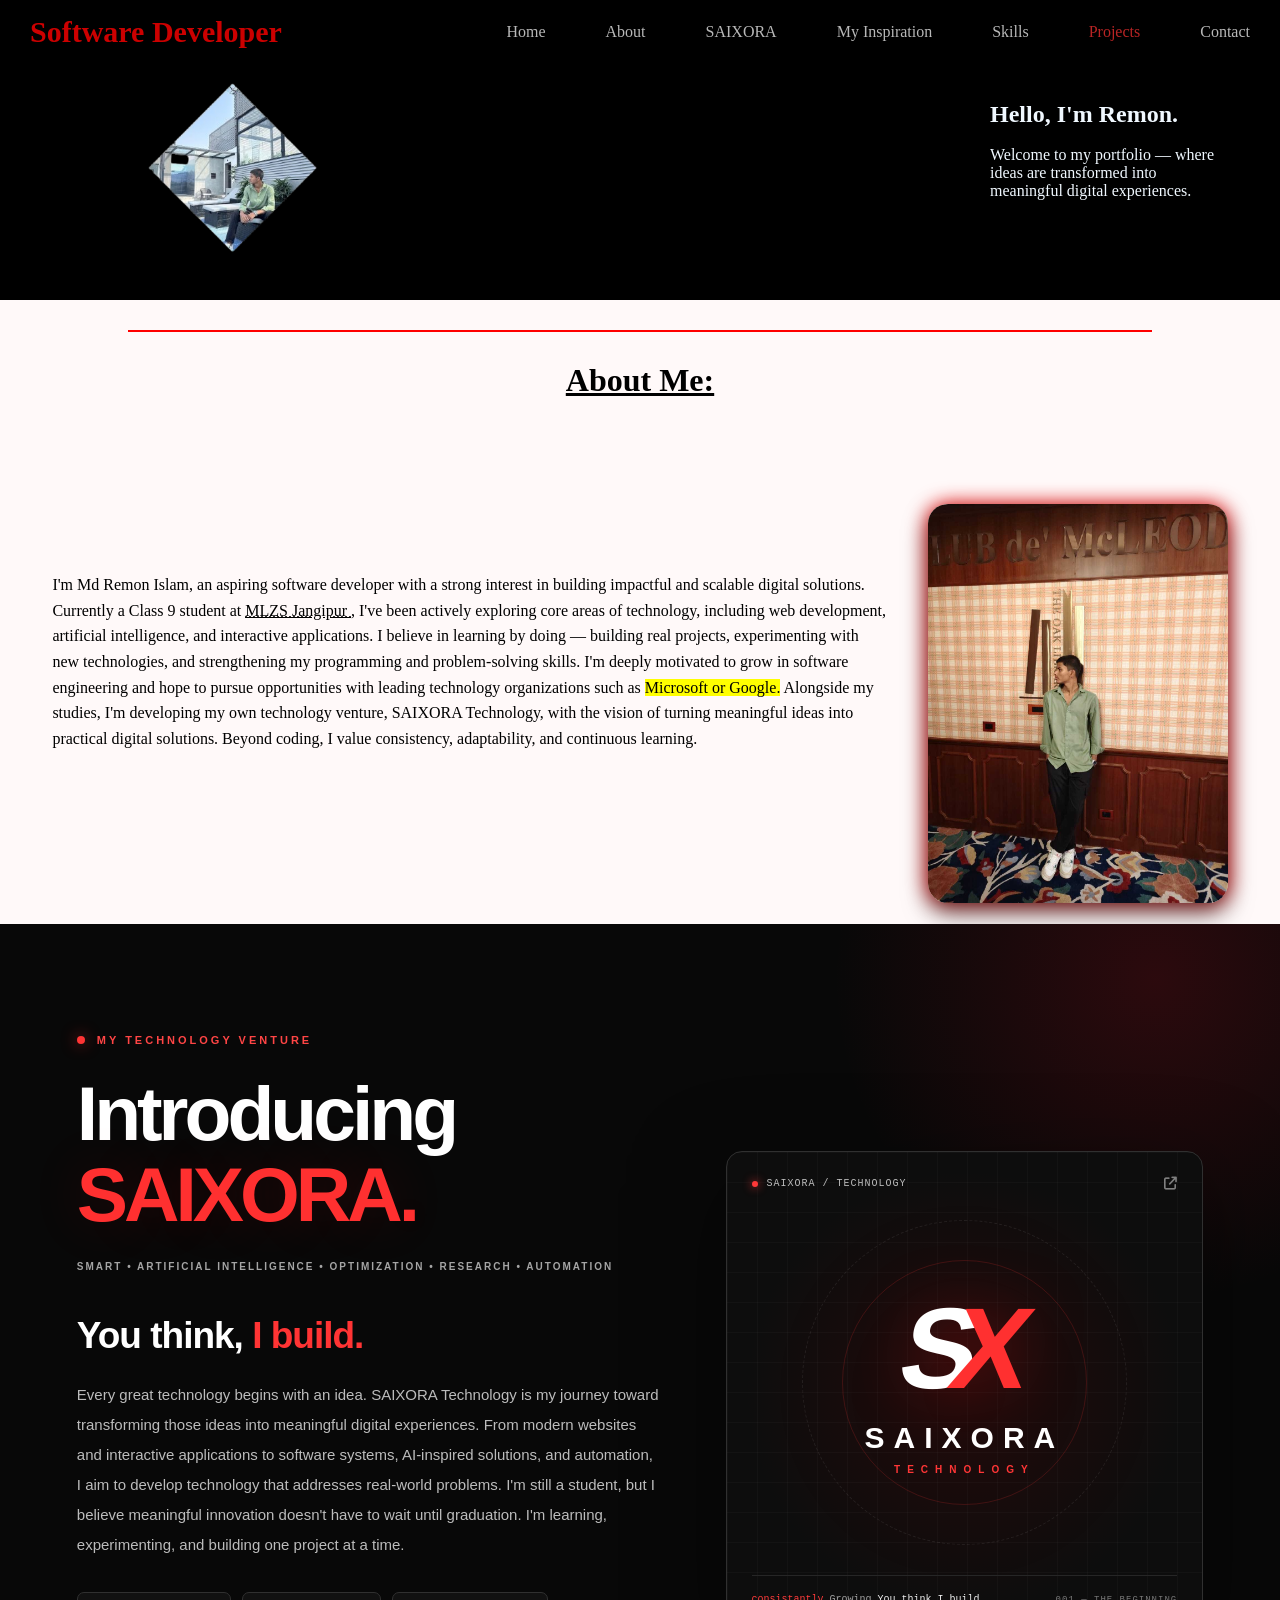
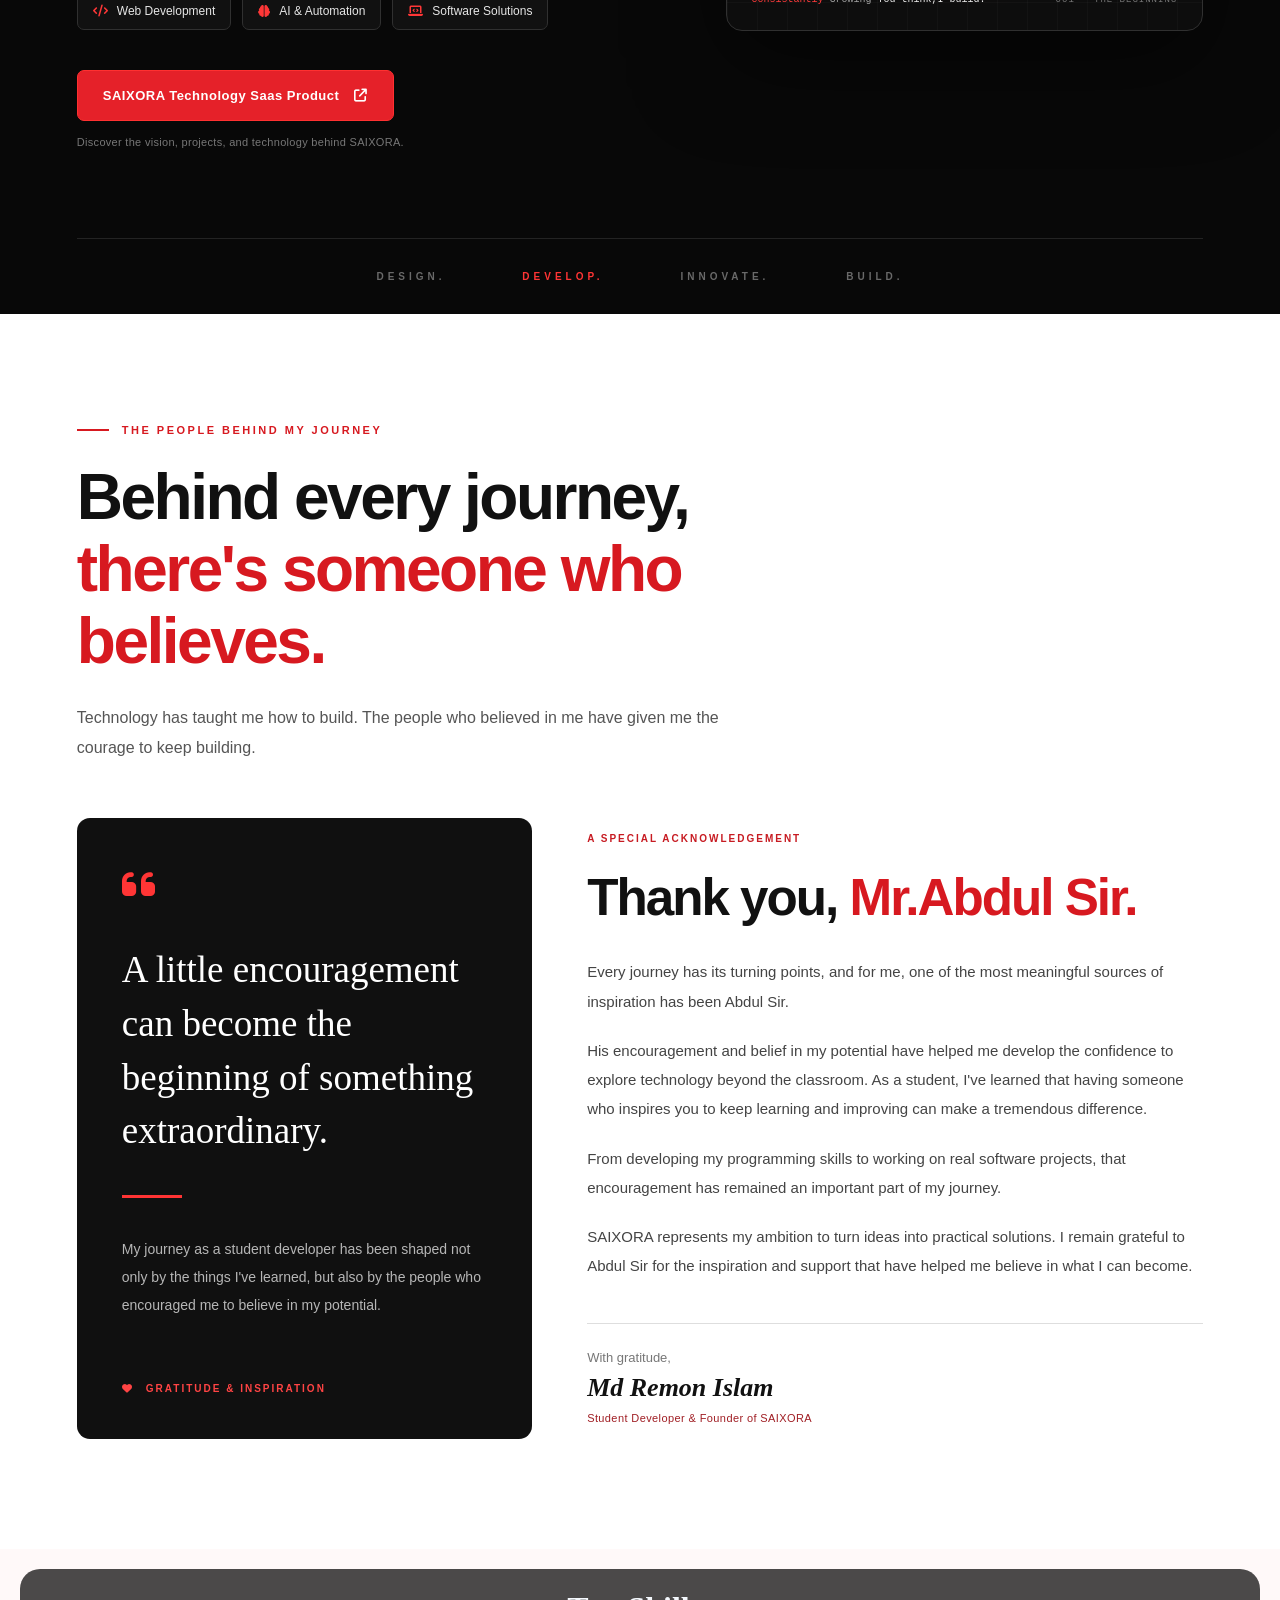
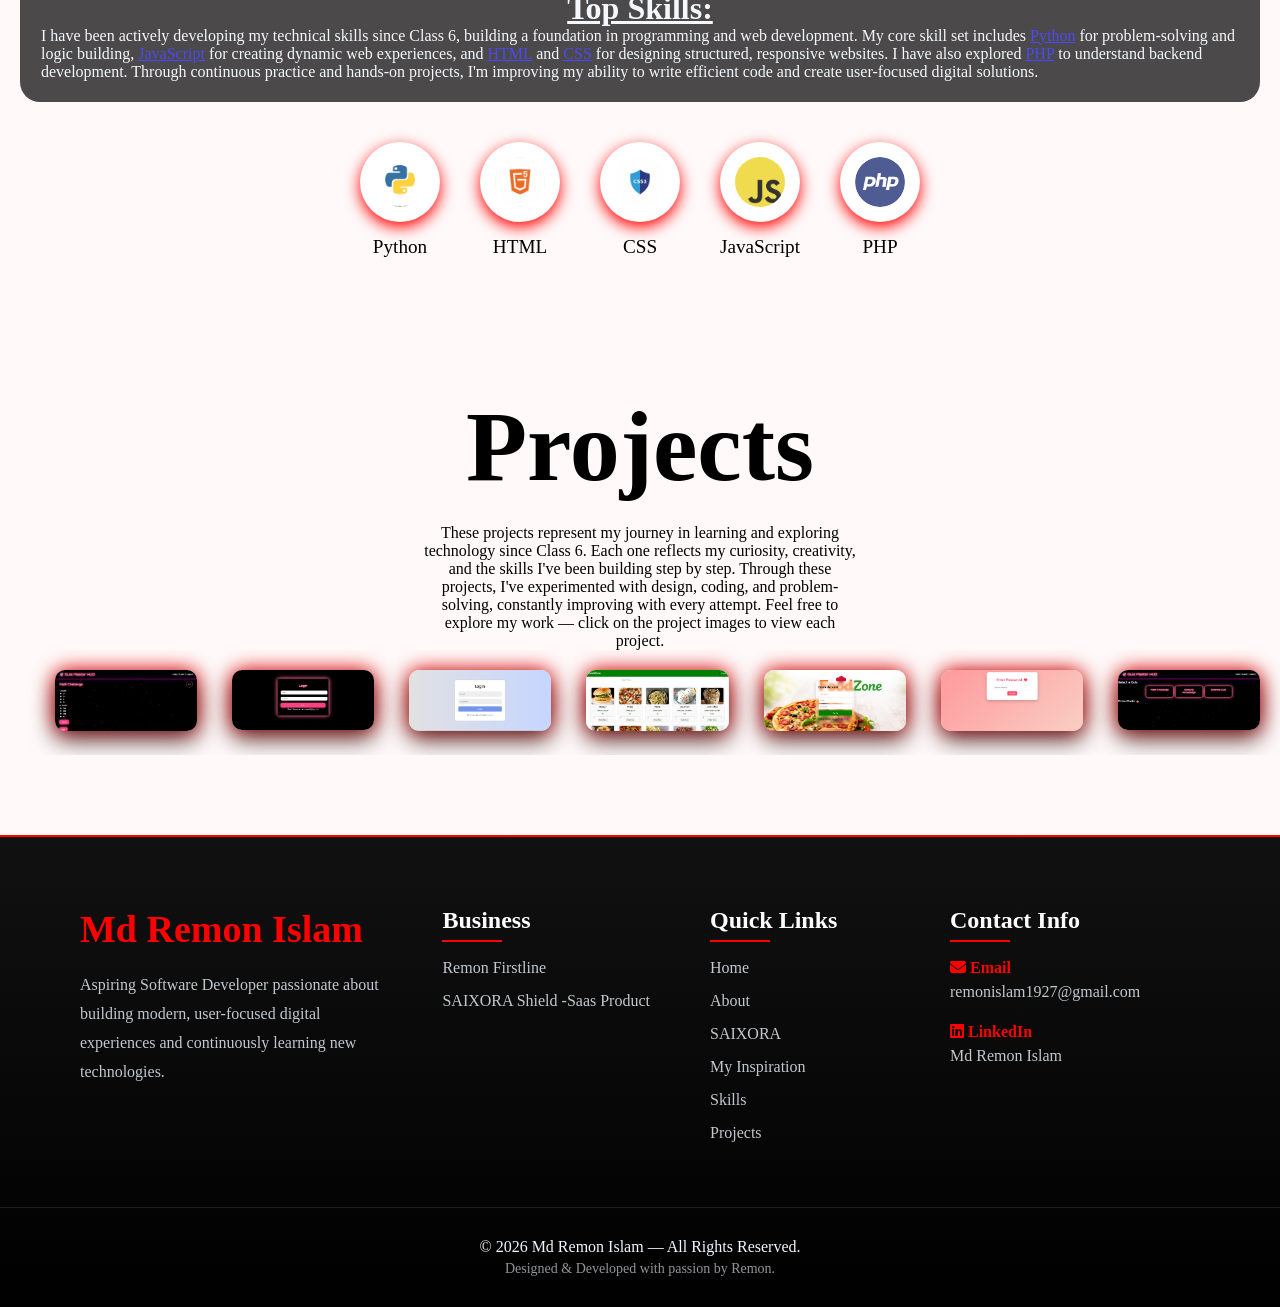
<file: index.html>
<!DOCTYPE html>
<html lang="en">

<head>
    <meta charset="UTF-8">
    <meta name="viewport" content="width=device-width, initial-scale=1.0">

    <!-- SEO -->
    <meta name="description"
        content="Explore the portfolio of Md Remon Islam, a student software developer and founder of SAIXORA Technology. Discover web development, software projects, and digital solutions.">

    <meta name="keywords"
        content="Md Remon Islam, Remon Developer, SAIXORA Technology, Software Developer, Web Development, Portfolio, Secure Nova">

    <meta name="author" content="Md Remon Islam">
    <meta name="robots" content="index, follow">

    <title>Md Remon Islam | Software Developer & SAIXORA Founder</title>

    <!-- Favicon -->
    <link rel="icon" type="image/png" href="app_icon.png">
    <link rel="apple-touch-icon" href="app_icon.png">

    <!-- Open Graph -->
    <meta property="og:title" content="Md Remon Islam | Portfolio">

    <meta property="og:description"
        content="Student developer and founder of SAIXORA Technology. You think, I build.">

    <meta property="og:image"
        content="https://remonislam1927-art.github.io/portfolio-website/app_icon.png">

    <meta property="og:url"
        content="https://remonislam1927-art.github.io/portfolio-website/">

    <meta property="og:type" content="website">

    <!-- Twitter -->
    <meta name="twitter:card" content="summary_large_image">

    <meta name="twitter:title"
        content="Md Remon Islam | Portfolio">

    <meta name="twitter:description"
        content="Explore my software projects and SAIXORA Technology.">

    <meta name="twitter:image"
        content="https://remonislam1927-art.github.io/portfolio-website/app_icon.png">

    <!-- Icons -->
    <link rel="stylesheet"
        href="https://cdnjs.cloudflare.com/ajax/libs/font-awesome/6.4.2/css/all.min.css">

    <!-- Existing CSS -->
    <link rel="stylesheet" href="style.css">

</head>

<body>

    <!-- =========================================
         NAVIGATION
    ========================================== -->

    <nav class="navbar" aria-label="Main navigation">

        <div class="logo" style="font-family: 'Brush Script MT', cursive;" id="Home">
            Software Developer
        </div>

        <ul class="nav-links">

            <li><a href="#Home">Home</a></li>

            <li><a href="#About">About</a></li>

            <li><a href="#Saixora">SAIXORA</a></li>

            <li><a href="#Mentor">My Inspiration</a></li>

            <li><a href="#Top-skills">Skills</a></li>

            <li><a href="#Projects">Projects</a></li>

            <li><a href="#Contact">Contact</a></li>

        </ul>

    </nav>


    <!-- =========================================
         HERO SECTION
    ========================================== -->

    <div class="Head-section">

        <div class="profile">

            <img src="Nav.png"
                alt="Md Remon Islam profile photograph"
                class="profile">

        </div>

        <section class="hero">

            <h1>Hello, I'm Remon.</h1>

            <br>

            <p>
                Welcome to my portfolio — where ideas
                are transformed into meaningful digital experiences.
            </p>

        </section>

    </div>

    <hr>


    <!-- =========================================
         ABOUT ME
    ========================================== -->

    <div class="about-section">

        <div class="About" id="About">

            <h1>About Me:</h1>

            <div class="content">

                <p>

                    I'm Md Remon Islam, an aspiring software developer
                    with a strong interest in building impactful and
                    scalable digital solutions.

                    Currently a Class 9 student at

                    <abbr title="Mount Litera Zee School, Jangipur">

                        <a href="https://www.mountliterajangipur.com/"
                            target="_blank"
                            rel="noopener noreferrer">

                            MLZS Jangipur

                        </a>

                    </abbr>,

                    I've been actively exploring core areas of technology,
                    including web development, artificial intelligence,
                    and interactive applications.

                    I believe in learning by doing — building real projects,
                    experimenting with new technologies, and strengthening
                    my programming and problem-solving skills.

                    I'm deeply motivated to grow in software engineering
                    and hope to pursue opportunities with leading
                    technology organizations such as

                    <mark>Microsoft or Google.</mark>

                    Alongside my studies, I'm developing my own technology
                    venture, SAIXORA Technology, with the vision of
                    turning meaningful ideas into practical digital solutions.

                    Beyond coding, I value consistency, adaptability,
                    and continuous learning.

                </p>

                <div class="Image">

                    <img src="remonpic.jpeg"
                        alt="Md Remon Islam">

                </div>

            </div>

        </div>

    </div>


    <!-- =========================================
         NEW SECTION 1
         SAIXORA TECHNOLOGY
    ========================================== -->

    <section class="saixora-section" id="Saixora">

        <div class="saixora-ambient"></div>

        <div class="saixora-inner">

            <div class="saixora-content">

                <div class="saixora-eyebrow">

                    <span class="saixora-status-dot"></span>

                    MY TECHNOLOGY VENTURE

                </div>

                <h2 class="saixora-heading">

                    Introducing

                    <span>SAIXORA.</span>

                </h2>

                <div class="saixora-fullform">

                    SMART • ARTIFICIAL INTELLIGENCE • OPTIMIZATION
                    • RESEARCH • AUTOMATION

                </div>

                <h3 class="saixora-tagline">

                    You think,
                    <span>I build.</span>

                </h3>

                <p class="saixora-description">

                    Every great technology begins with an idea.

                    SAIXORA Technology is my journey toward transforming
                    those ideas into meaningful digital experiences.

                    From modern websites and interactive applications
                    to software systems, AI-inspired solutions,
                    and automation, I aim to develop technology that
                    addresses real-world problems.

                    I'm still a student, but I believe meaningful
                    innovation doesn't have to wait until graduation.

                    I'm learning, experimenting, and building
                    one project at a time.

                </p>

                <div class="saixora-capabilities">

                    <span>
                        <i class="fa-solid fa-code"></i>
                        Web Development
                    </span>

                    <span>
                        <i class="fa-solid fa-brain"></i>
                        AI & Automation
                    </span>

                    <span>
                        <i class="fa-solid fa-laptop-code"></i>
                        Software Solutions
                    </span>

                </div>

                <!--
                    REPLACE THE URL BELOW WITH
                    YOUR ACTUAL SAIXORA NETLIFY LINK
                -->

                <a href="https://remonislam1927-art.github.io/saixora-shield-downloads/"
                    class="saixora-visit-btn"
                    target="_blank"
                    rel="noopener noreferrer">

                    SAIXORA Technology Saas Product

                    <i class="fa-solid fa-arrow-up-right-from-square"></i>

                </a>

                <p class="saixora-link-note">

                    Discover the vision, projects, and technology
                    behind SAIXORA.

                </p>

            </div>


            <!-- RIGHT SIDE: COMPANY VISUAL -->

            <div class="saixora-visual">

                <div class="saixora-visual-top">

                    <span class="saixora-visual-label">

                        <span class="saixora-live-dot"></span>

                        SAIXORA / TECHNOLOGY

                    </span>

                    <i class="fa-solid fa-arrow-up-right-from-square"></i>

                </div>

                <div class="saixora-brand-art">

                    <div class="saixora-orbit orbit-one"></div>

                    <div class="saixora-orbit orbit-two"></div>

                    <div class="saixora-brand-mark">

                        <span class="saixora-brand-s">S</span>

                        <span class="saixora-brand-x">X</span>

                    </div>

                    <div class="saixora-brand-title">

                        SAIXORA

                    </div>

                    <div class="saixora-brand-subtitle">

                        TECHNOLOGY

                    </div>

                </div>

                <div class="saixora-visual-bottom">

                    <div class="saixora-code-text">

                        <span class="saixora-code-red">consistantly</span>
                        Growing

                        <span class="saixora-code-white">
                            You think,I build.
                        </span>

                    </div>

                    <span class="saixora-visual-version">

                        001 — THE BEGINNING

                    </span>

                </div>

            </div>

        </div>

        <div class="saixora-bottom-strip">

            <span>DESIGN.</span>

            <span>DEVELOP.</span>

            <span>INNOVATE.</span>

            <span>BUILD.</span>

        </div>

    </section>


    <!-- =========================================
         NEW SECTION 2
         ABDUL SIR — MY INSPIRATION
    ========================================== -->

    <section class="mentor-section" id="Mentor">

        <div class="mentor-container">

            <div class="mentor-heading-area">

                <div class="mentor-eyebrow">

                    <span class="mentor-line"></span>

                    THE PEOPLE BEHIND MY JOURNEY

                </div>

                <h2 class="mentor-title">

                    Behind every journey,

                    <span>there's someone who believes.</span>

                </h2>

                <p class="mentor-intro">

                    Technology has taught me how to build.

                    The people who believed in me have given me
                    the courage to keep building.

                </p>

            </div>


            <div class="mentor-content-grid">

                <!-- LEFT: QUOTE -->

                <div class="mentor-quote-card">

                    <div class="mentor-quote-icon">

                        <i class="fa-solid fa-quote-left"></i>

                    </div>

                    <blockquote>

                        A little encouragement can become
                        the beginning of something extraordinary.

                    </blockquote>

                    <div class="mentor-quote-divider"></div>

                    <p>

                        My journey as a student developer
                        has been shaped not only by the things
                        I've learned, but also by the people
                        who encouraged me to believe in my potential.

                    </p>

                    <div class="mentor-quote-footer">

                        <i class="fa-solid fa-heart"></i>

                        GRATITUDE & INSPIRATION

                    </div>

                </div>


                <!-- RIGHT: ABDUL SIR -->

                <div class="mentor-story">

                    <div class="mentor-story-label">

                        A SPECIAL ACKNOWLEDGEMENT

                    </div>

                    <h3>

                        Thank you,

                        <span>Mr.Abdul Sir.</span>

                    </h3>

                    <p>

                        Every journey has its turning points,
                        and for me, one of the most meaningful
                        sources of inspiration has been Abdul Sir.

                    </p>

                    <p>

                        His encouragement and belief in my potential
                        have helped me develop the confidence
                        to explore technology beyond the classroom.

                        As a student, I've learned that
                        having someone who inspires you
                        to keep learning and improving
                        can make a tremendous difference.

                    </p>

                    <p>

                        From developing my programming skills
                        to working on real software projects,
                        that encouragement has remained
                        an important part of my journey.

                    </p>

                    <p>

                        SAIXORA represents my ambition
                        to turn ideas into practical solutions.

                        I remain grateful to Abdul Sir
                        for the inspiration and support
                        that have helped me believe
                        in what I can become.

                    </p>

                    <div class="mentor-signature">

                        <span>With gratitude,</span>

                        <strong>Md Remon Islam</strong>

                        <small>
                            Student Developer & Founder of SAIXORA
                        </small>

                    </div>

                </div>

            </div>

        </div>

    </section>


    <!-- =========================================
         SKILLS
    ========================================== -->

    <div class="top-skill" id="Top-skills">

        <div class="skills-menu">

            <div class="skills">

                <h1>Top Skills:</h1>

                <p>

                    I have been actively developing my technical
                    skills since Class 6, building a foundation
                    in programming and web development.

                    My core skill set includes

                    <a href="https://developer.mozilla.org/en-US/docs/Glossary/Python"
                        target="_blank"
                        rel="noopener noreferrer">Python</a>

                    for problem-solving and logic building,

                    <a href="https://developer.mozilla.org/en-US/docs/Web/JavaScript"
                        target="_blank"
                        rel="noopener noreferrer">JavaScript</a>

                    for creating dynamic web experiences, and

                    <a href="https://developer.mozilla.org/en-US/docs/Web/HTML"
                        target="_blank"
                        rel="noopener noreferrer">HTML</a>

                    and

                    <a href="https://developer.mozilla.org/en-US/docs/Web/CSS"
                        target="_blank"
                        rel="noopener noreferrer">CSS</a>

                    for designing structured, responsive websites.

                    I have also explored

                    <a href="https://developer.mozilla.org/en-US/docs/Glossary/PHP"
                        target="_blank"
                        rel="noopener noreferrer">PHP</a>

                    to understand backend development.

                    Through continuous practice and hands-on projects,
                    I'm improving my ability to write efficient code
                    and create user-focused digital solutions.

                </p>

            </div>

        </div>

    </div>


    <!-- SKILL ICONS -->

    <div class="skills-container">

        <div class="skill">
            <img src="python.webp" alt="Python" class="Python">
            <p>Python</p>
        </div>

        <div class="skill">
            <img src="Whisk_ccb3606925a530a86664441a92482edcdr.jpeg"
                alt="HTML">
            <p>HTML</p>
        </div>

        <div class="skill">
            <img src="Whisk_7ca6f25787bbabab3d1425dd7968a696dr.jpeg"
                alt="CSS">
            <p>CSS</p>
        </div>

        <div class="skill">
            <img src="java.png" alt="JavaScript" class="JavaScript">
            <p>JavaScript</p>
        </div>

        <div class="skill">
            <img src="PHP.png" alt="PHP" class="PHP">
            <p>PHP</p>
        </div>

    </div>


    <!-- =========================================
         PROJECTS
    ========================================== -->

    <div class="project-section">

        <h1 id="Projects">Projects</h1>

        <p>

            These projects represent my journey in learning
            and exploring technology since Class 6.

            Each one reflects my curiosity, creativity,
            and the skills I've been building step by step.

            Through these projects, I've experimented with
            design, coding, and problem-solving,
            constantly improving with every attempt.

            Feel free to explore my work — click on
            the project images to view each project.

        </p>

    </div>


    <div class="project-images">

        <a href="quiz.html" target="_blank" rel="noopener noreferrer">
            <img src="Screenshot 2026-04-26 172250.png" alt="Quiz project">
        </a>

        <a href="loginq.html" target="_blank" rel="noopener noreferrer">
            <img src="Screenshot 2026-04-26 172333.png" alt="Login design project">
        </a>

        <a href="loginl.html" target="_blank" rel="noopener noreferrer">
            <img src="Screenshot 2026-04-26 172406.png" alt="Login interface">
        </a>

        <a href="foodweb.html" target="_blank" rel="noopener noreferrer">
            <img src="Screenshot 2026-04-26 172600.png" alt="Food website">
        </a>

        <a href="signupf.html" target="_blank" rel="noopener noreferrer">
            <img src="Screenshot 2026-04-26 172640.png" alt="Signup form">
        </a>

        <a href="april.html" target="_blank" rel="noopener noreferrer">
            <img src="Screenshot 2026-04-26 172744.png" alt="Website project">
        </a>

        <a href="quiz.html" target="_blank" rel="noopener noreferrer">
            <img src="Screenshot 2026-04-26 172231.png" alt="Quiz interface">
        </a>

    </div>


    <!-- =========================================
         FOOTER
    ========================================== -->

    <div class="footer-section" id="Contact">

        <div class="footer-container">


            <!-- BRAND -->

            <div class="footer-brand">

                <h1>Md Remon Islam</h1>

                <p>

                    Aspiring Software Developer passionate
                    about building modern, user-focused
                    digital experiences and continuously
                    learning new technologies.

                </p>

            </div>


            <!-- BUSINESS LINKS -->

            <div class="footer-business">

                <h2>Business</h2>

                <ul>

                    <li>
                        <a href="https://remonislam1927-art.github.io/rizari-textiles/"
                            target="_blank"
                            rel="noopener noreferrer">

                            Remon Firstline

                        </a>
                    </li>

                    <li>

                        <!-- REPLACE THIS NETLIFY URL -->

                        <a href="https://remonislam1927-art.github.io/saixora-shield-downloads/"
                            target="_blank"
                            rel="noopener noreferrer">

                            SAIXORA Shield -Saas Product

                        </a>

                    </li>

                </ul>

            </div>


            <!-- QUICK LINKS -->

            <div class="footer-links">

                <h2>Quick Links</h2>

                <ul>

                    <li><a href="#Home">Home</a></li>

                    <li><a href="#About">About</a></li>

                    <li><a href="#Saixora">SAIXORA</a></li>

                    <li><a href="#Mentor">My Inspiration</a></li>

                    <li><a href="#Top-skills">Skills</a></li>

                    <li><a href="#Projects">Projects</a></li>

                </ul>

            </div>


            <!-- CONTACT -->

            <div class="footer-contact">

                <h2>Contact Info</h2>

                <div class="contact-item">

                    <h3>
                        <i class="fa-solid fa-envelope"></i>
                        Email
                    </h3>

                    <a href="mailto:remonislam1927@gmail.com">
                        remonislam1927@gmail.com
                    </a>

                </div>


                <div class="contact-item">

                    <h3>
                        <i class="fa-brands fa-linkedin"></i>
                        LinkedIn
                    </h3>

                    <a href="https://www.linkedin.com/in/remon-islam-879a49422"
                        target="_blank"
                        rel="noopener noreferrer">

                        Md Remon Islam

                    </a>

                </div>

            </div>

        </div>


        <div class="footer-bottom">

            <p>
                © 2026 Md Remon Islam — All Rights Reserved.
            </p>

            <p class="footer-note">
                Designed & Developed with passion by Remon.
            </p>

        </div>

    </div>


    <!-- =========================================
         PAGE ANIMATIONS
    ========================================== -->

    <script id="smoothjs01">

        // Page entrance

        document.body.style.opacity = "0";
        document.body.style.transition = "opacity 1s ease";

        window.addEventListener("load", () => {
            document.body.style.opacity = "1";
        });


        // Scroll reveal

        const revealElements = document.querySelectorAll(
            ".hero, .About, .skills-menu, .project-section, " +
            ".project-images, .saixora-section, .mentor-section"
        );

        const observer = new IntersectionObserver((entries) => {

            entries.forEach(entry => {

                if (entry.isIntersecting) {

                    entry.target.style.opacity = "1";

                    entry.target.style.transform = "translateY(0)";

                    observer.unobserve(entry.target);

                }

            });

        }, {
            threshold: 0.12
        });


        revealElements.forEach(el => {

            el.style.opacity = "0";

            el.style.transform = "translateY(45px)";

            el.style.transition =
                "opacity 0.8s ease, transform 0.8s ease";

            observer.observe(el);

        });


        // Navbar background

        const navbar = document.querySelector(".navbar");

        window.addEventListener("scroll", () => {

            if (window.scrollY > 50) {

                navbar.style.background = "rgba(0,0,0,0.86)";

                navbar.style.backdropFilter = "blur(20px)";

            } else {

                navbar.style.background = "rgba(0,0,0,0.1)";

                navbar.style.backdropFilter = "blur(50px)";

            }

        }, { passive: true });


        // Project hover effects

        const images = document.querySelectorAll(
            ".project-images img"
        );

        images.forEach(img => {

            img.addEventListener("mouseenter", () => {
                img.style.transform = "scale(1.08)";
            });

            img.addEventListener("mouseleave", () => {
                img.style.transform = "scale(1)";
            });

        });


        // Active navigation links

        const navLinks = document.querySelectorAll(
            '.nav-links a[href^="#"]'
        );

        const navSections = document.querySelectorAll(
            "#Home, #About, #Saixora, #Mentor, " +
            "#Top-skills, #Projects, #Contact"
        );

        window.addEventListener("scroll", () => {

            let current = "Home";

            navSections.forEach(section => {

                if (window.scrollY >= section.offsetTop - 150) {
                    current = section.id;
                }

            });

            navLinks.forEach(link => {

                link.style.color = "";

                if (
                    link.getAttribute("href") === "#" + current
                ) {

                    link.style.color = "#ff3333";

                }

            });

        }, { passive: true });


        // Respect reduced-motion preference

        if (
            window.matchMedia(
                "(prefers-reduced-motion: reduce)"
            ).matches
        ) {

            observer.disconnect();

            revealElements.forEach(el => {

                el.style.opacity = "1";

                el.style.transform = "none";

            });

        }

    </script>

</body>
</html>
</file>
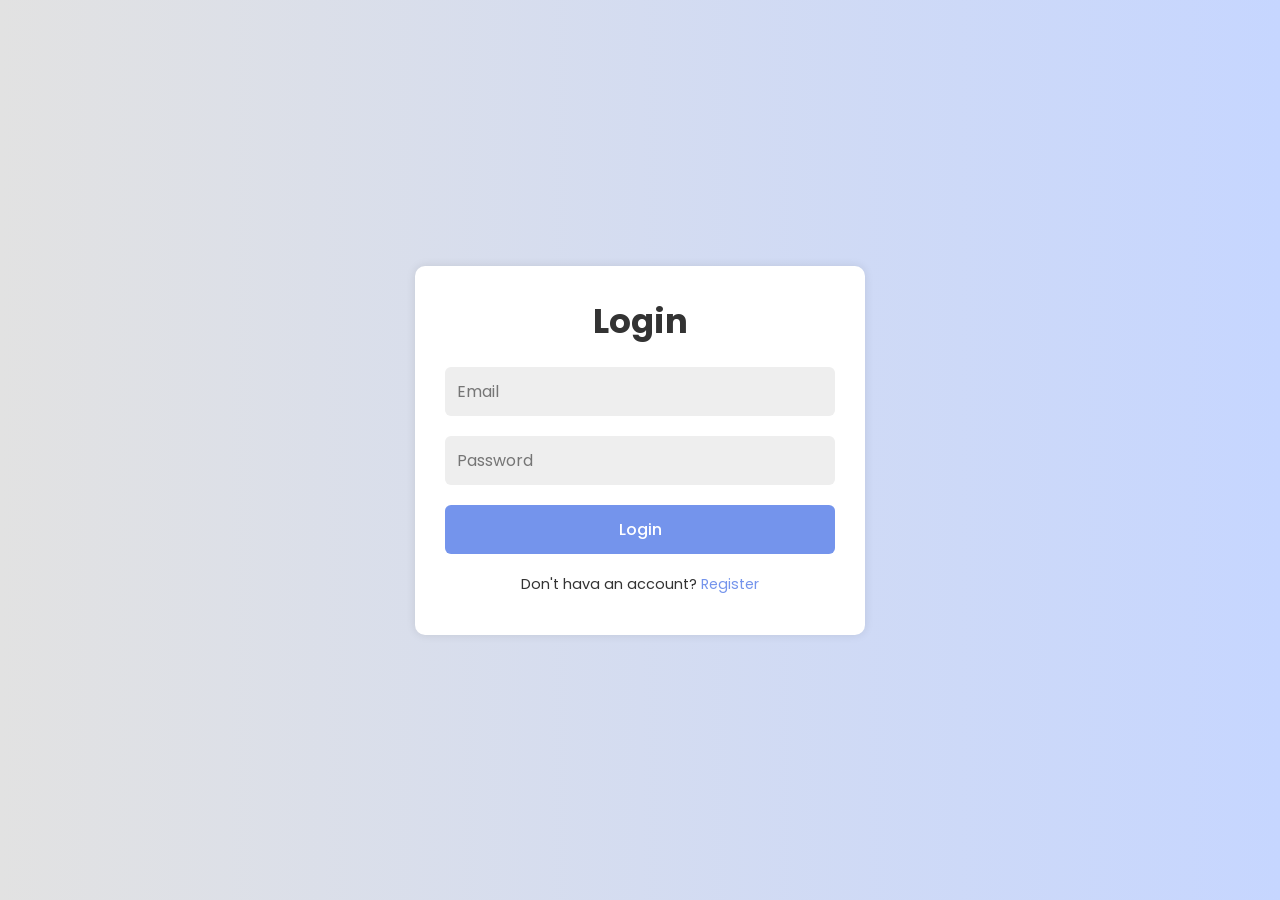
<file: loginl.html>
<!DOCTYPE html>
<html lang="en">

<head>
    <meta charset="UTF-8">
    <meta name="viewport" content="width=device-width, initial-scale=1.0">
    <link rel="stylesheet" href="login.css.css">
    <title>Login</title>
</head>

<body>

    <div class="container">
        <div class="form-box active" id="login-form">
            <form action="login.php" method="POST">
                <h2>Login</h2>
                <input type="email" name="email" placeholder="Email" required>
                <input type="password" name="password" placeholder="Password" required>
                <button type="submit" name="Login">Login</button>
                <p>Don't hava an account? <a href="register.html">Register</a></p>
            </form>
        </div>
    </div>

</body>

</html>
</file>
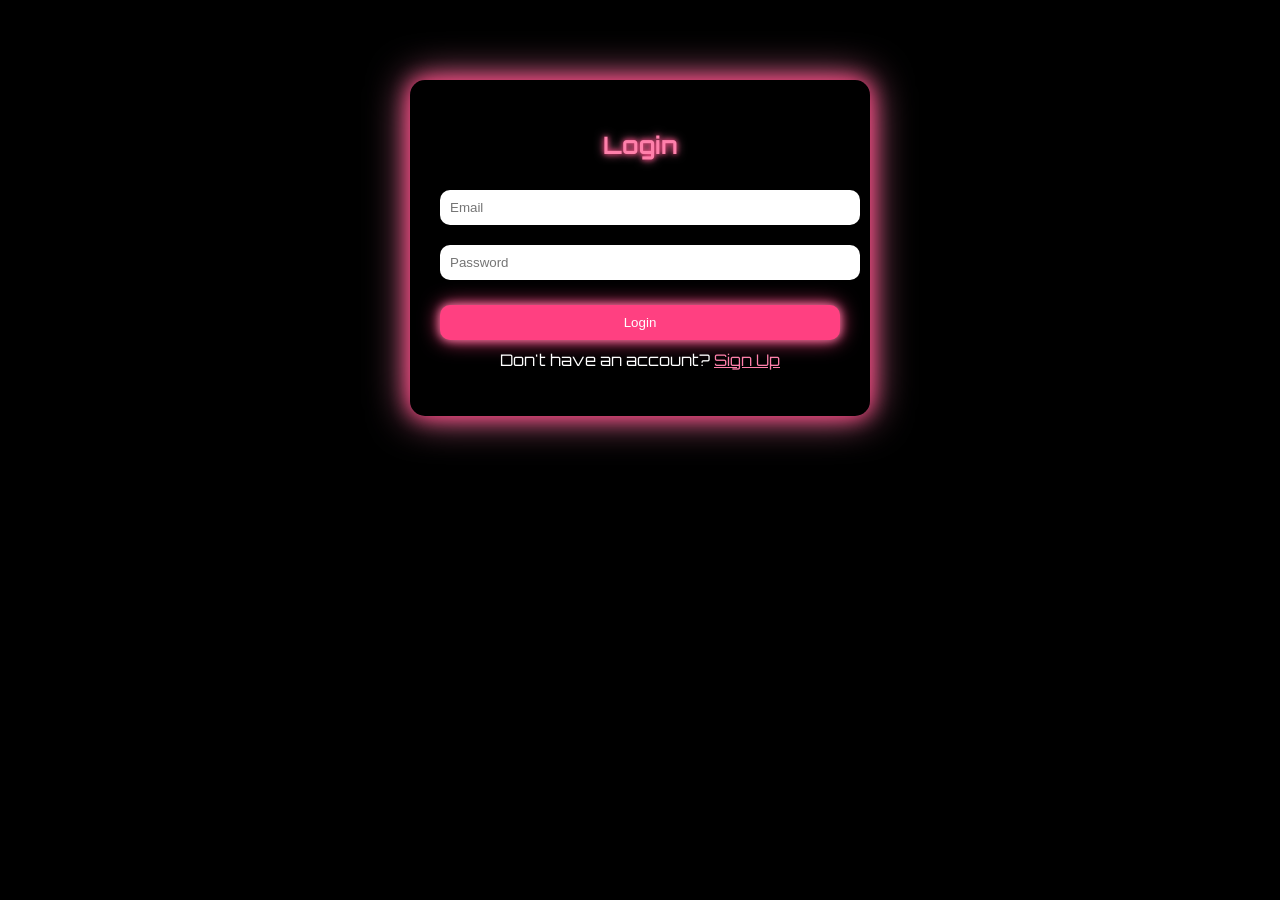
<file: loginq.html>
<!DOCTYPE html>
<html lang="en">
<head>
<meta charset="UTF-8">
<title>Login - Quiz Master</title>
<link href="https://fonts.googleapis.com/css2?family=Orbitron:wght@500;700&display=swap" rel="stylesheet">
<link rel="stylesheet" href="styleq.css">
</head>
<body>

<canvas id="particle-canvas"></canvas>

<div class="hud-container slide-in">
    <h2>Login</h2>
    <form action="php/login.php" method="POST">
        <input type="email" name="email" placeholder="Email" required>
        <input type="password" name="password" placeholder="Password" required>
        <button type="submit">Login</button>
    </form>
    <p style="text-align:center; margin-top:10px;">
        Don't have an account? <a href="signup.html" style="color:#ff80ab;">Sign Up</a>
    </p>
</div>

<script>
document.addEventListener('DOMContentLoaded', () => {
    const form = document.querySelector('.hud-container');
    form.classList.add('slide-in-active');
});
</script>

</body>
</html>
</file>
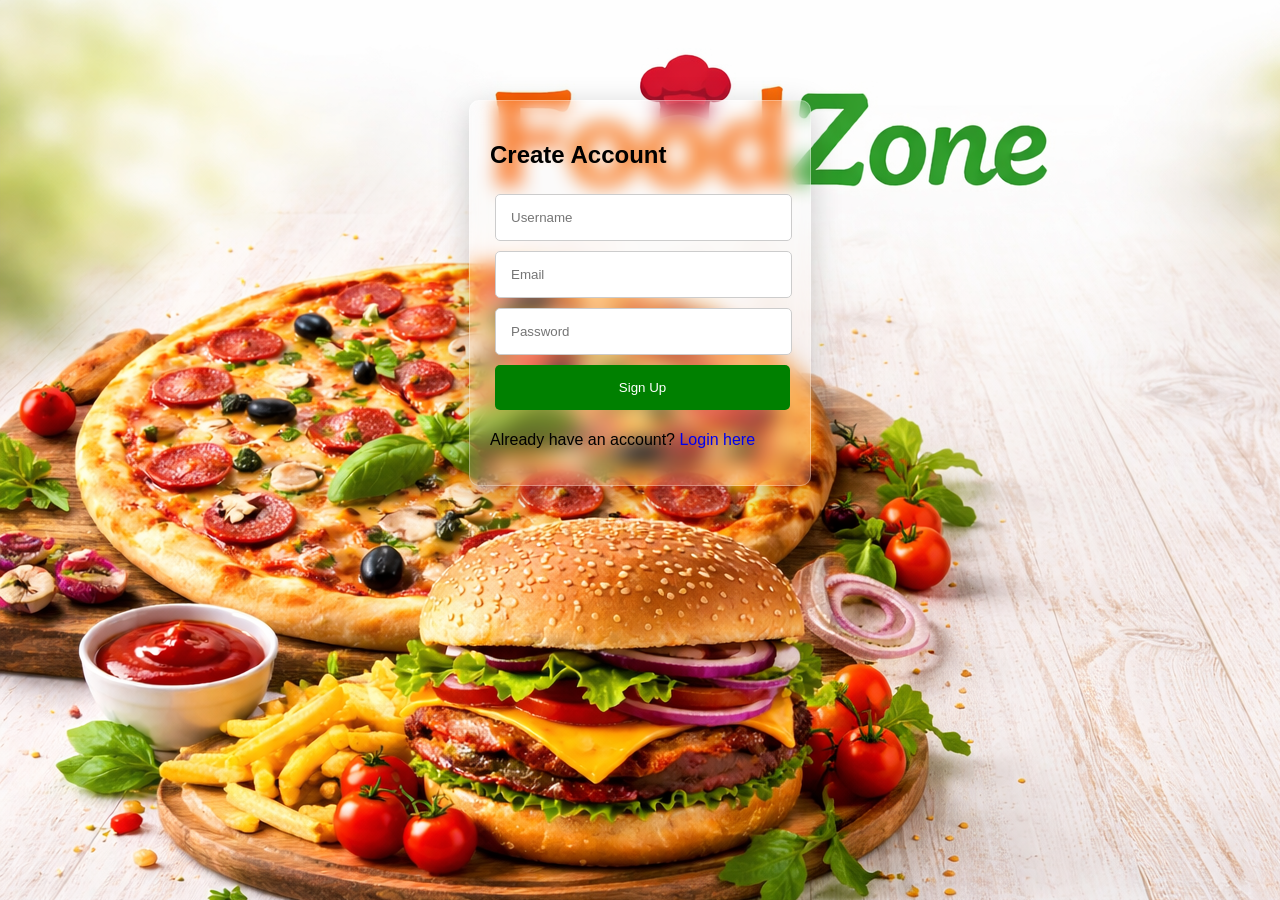
<file: signupf.html>
<!DOCTYPE html>
<html>
<head>
    <title>FoodZone | Signup</title>
    <link rel="stylesheet" href="stylef.css">
</head>
<body class="body1">
<div class="form-container">
    <h2>Create Account</h2>
    <form action="register.php" method="POST">
        <input type="text" name="username" placeholder="Username" required>
        <input type="email" name="email" placeholder="Email" required>
        <input type="password" name="password" placeholder="Password" required>
        <button type="submit">Sign Up</button>
    </form>
    <p>Already have an account? <a href="login.html">Login here</a></p>
</div>
</body>
</html>
</file>
<file: style.css>
html {
  scroll-behavior: smooth;
}

body {
  background-color: rgb(255, 249, 249);
  scroll-behavior: smooth;
  overflow-x: hidden;
}

* {
  margin: 0;
  padding: 0;
  box-sizing: border-box;
}

/* ================= HEADER ================= */

.Head-section {
  background-color: black;
  min-height: 300px; /* replaced cap */
  display: flex;
  align-items: center;
  justify-content: space-between;
  flex-wrap: wrap;
}

.hero {
  color: aliceblue;
  width: 350px;
  padding: 60px;
}

.profile {
  width: 450px;
  padding-top: 20px;
}

/* ================= NAVBAR ================= */

.navbar {
  display: flex;
  justify-content: space-between;
  align-items: center;
  padding: 15px 30px;
  color: rgb(255, 0, 0);
  position: fixed;
  top: 0;
  width: 100%;
  z-index: 1000;
  opacity: 0.8;
  backdrop-filter: blur(50px);
  -webkit-backdrop-filter: blur(50px);
  background: rgba(0, 0, 0, 0.1);
}

.logo {
  font-size: 30px;
  font-weight: bold;
}

.nav-links {
  display: flex;
  list-style: none;
  gap: 60px;
  align-items: center;
}

.nav-links a {
  color: white;
  text-decoration: none;
  position: relative;
}

/* ================= CONTENT ================= */

.content {
  display: flex;
  align-items: center;
  justify-content: space-between;
  gap: 40px;
}

.About h1 {
  text-align: center;
  text-decoration: underline;
}

.About p {
  line-height: 1.6;
  padding-left: 50px;
}

/* ================= IMAGE ================= */

.Image {
  padding-top: 100px;
  padding-right: 50px;
  padding-bottom: 20px;
}

.Image img {
  width: 300px;
  border-radius: 20px;
  box-shadow: 
    0 10px 25px rgba(0,0,0,0.6),
    0 0 20px rgb(255, 0, 0);
  transition: 0.3s;
}

.Image img:hover {
  transform: scale(1.05);
}

/* ================= SKILLS ================= */

.top-skill {
  background-color: black;
  opacity: 0.7;
  border-radius: 20px;
  margin: 20px;
}

.skills-menu {
  color: aliceblue;
  display: flex;
  padding: 20px;
}

.skills-container {
  display: flex;
  justify-content: center;
  flex-wrap: wrap;
  gap: 40px;
  margin-top: 40px;
}

.skill {
  text-align: center;
  cursor: pointer;
}

.skill img {
  width: 80px;
  height: 80px;
  border-radius: 50%;
  padding: 15px;
  background: white;
  box-shadow: 0 5px 15px red;
}

.skill p {
  margin-top: 10px;
}

/* ================= PROJECT ================= */

.project-section h1 {
  text-align: center;
  padding-top: 20px;
  font-family: Brush Script MT;
  font-size: 100px;
}

.project-section p {
  width: 500px;
  margin: auto;
  text-align: center;
}

.project-images {
  display: flex;
  overflow-x: auto;
  gap: 35px;
  padding: 20px;
}

.project-images img {
  width: 400px;
  border-radius: 10px;
  box-shadow: 
    0 10px 25px rgba(0,0,0,0.6),
    0 0 20px red;
}

/* ================= CONTACT ================= */

.contact-section {
  background-color: black;
  height: 450px;
  color: aliceblue;
}

.contact-section h1 {
  text-align: center;
  font-size: 45px;
}

.contact-section p {
  padding-left: 50px;
  width: 400px;
}

.main-contact {
  display: grid;
  grid-template-columns: auto auto;
  justify-content: end;
  gap: 10px;
  padding: 60px 50px 0 0;
}

.rights {
  display: flex;
  justify-content: flex-end;
  padding-right: 100px;
  color: red;
}

/* ================= RESPONSIVE ================= */

/* TABLET */
@media (max-width: 1024px) {

  .Head-section {
    flex-direction: column;
    text-align: center;
  }

  .hero, .profile {
    width: 80%;
    padding: 20px;
  }

  .content {
    flex-direction: column;
    text-align: center;
  }

  .Image {
    padding: 20px 0;
  }

  .Image img {
    width: 80%;
    max-width: 320px;
  }

  .nav-links {
    flex-wrap: wrap;
    justify-content: center;
    gap: 20px;
  }

  .project-section h1 {
    font-size: 50px;
  }

  .project-images img {
    width: 250px;
  }

  .main-contact {
    grid-template-columns: 1fr;
    text-align: center;
    justify-content: center;
  }

  .rights {
    justify-content: center;
    padding: 20px 0;
  }
}

/* MOBILE */
@media (max-width: 600px) {

  .navbar {
    flex-direction: column;
    gap: 10px;
  }

  .hero, .profile {
    width: 95%;
  }

  .About p {
    padding: 10px;
    font-size: 13px;
  }

  .project-section h1 {
    font-size: 32px;
  }

  .project-section p {
    width: 95%;
  }

  .project-images img {
    width: 200px;
  }

  .contact-section {
    height: auto;
    padding: 20px 0;
  }

  .main-contact {
    grid-template-columns: 1fr;
    padding: 20px;
  }

  .rights {
    justify-content: center;
    padding: 10px;
  }
}

.navbar {
    display: flex;
    justify-content: space-between;
    align-items: center;
    padding: 15px 30px;
    background: black;
    color: rgb(255, 0, 0);
    position: fixed;
    top: 0;
    left: 0;
    width: 100%;
    z-index: 1000;
    opacity: 0.8;
    backdrop-filter: blur(50px);
    -webkit-backdrop-filter: blur(50px);
    background: rgba(0, 0, 0, 0.1);
}

.logo {
    font-size: 30px;
    font-weight: bold;
}

.nav-links {
    display: flex;
    list-style: none;
    gap: 20px;
    list-style: none;
    display: flex;
    gap: 60px;
    align-items: center;
    justify-content: space-between;
    opacity: 0.9;
}

.nav-links a {
    color: rgb(255, 255, 255);
    text-decoration: none;
    position: relative;
}

hr {
    width: 80%;
    margin: 30px auto;
    border: none;
    height: 2px;
    background-color: #ff0000;
}
.content {
    display: flex;
    align-items: center;
    justify-content: space-between;
    gap: 40px;
}

.content p {
    flex: 1;
}

.Image img {
    width: 300px;
    height: auto;
    display: block;
    margin: 0;
    border-radius: 20px;
    box-shadow: 
        0 10px 25px rgba(0,0,0,0.6),   
        0 0 20px rgb(255, 0, 0);
    -webkit-user-drag: none;
    transition: transform 0.3s ease;
}

.Image img:hover {
    transform: scale(1.05);
}

.About h1 {
    margin-bottom: 0;
    text-decoration: underline;
    text-align: center;
}

.About p {
    margin-top: 0;
    line-height: 1.6;
    padding-left: 5cap;
}
.Image{
    padding-top: 10cap;
    padding-right: 5cap;
    padding-bottom: 2cap;
}
.top-skill{
    background-color: black;
    opacity: 0.7;
    border-radius: 20px;
    margin: 20px;
}
.skills-menu{
    color: aliceblue;
    width: auto;
    display: flex;
    padding: 2cap;
}
.skills h1{
    text-align: center;
    text-decoration: underline;
    font-weight: 500px;
}
.project-section h1{
    text-align: center;
    padding-top: 2cap;
    padding-bottom: 20px;
    font-family: Brush Script MT;
    font-size: 100px;
}
.project-section p {
    width: 440px;
    text-align: center;
    margin: 0 auto;
}
.project-images {
    display: flex;
    overflow-x: auto; 
    gap: 35px;
    padding: 20px;
    scroll-behavior: smooth;
    justify-content: flex-start;
    scroll-snap-type: x mandatory;
    -webkit-overflow-scrolling: touch;
}

.project-images::-webkit-scrollbar {
    display: none;
}

.project-images img {
    width: 400px;
    flex-shrink: 0;      
    border-radius: 10px;
    scroll-snap-align: center;
    user-select: none;
    -webkit-user-drag: none;
    transition: transform 0.3s ease;
    box-shadow: 
        0 10px 25px rgba(0,0,0,0.6),   
         0 0 20px rgb(255, 0, 0);
}

.project-images img:hover {
    transform: scale(1.05);
}

.project-images::before {
    content: "";
}

.contact-section{
    padding-top: 5cap;
    background-color: black;
    height: 450px;
    width: 100%;
    margin: 0;
    color: aliceblue;
}

.contact-section h1{
    text-align: center;
    font-size: 45px;
    text-decoration: underline;
}

.contact-section p{
    text-align: left;
    padding-left: 5cap;
    width: 400px;
}

.contact-section h4{
    padding-left: 5cap;
}

.main-contact {
    display: grid;
    grid-template-columns: auto auto;
    justify-content: end;
    column-gap: 20px;
    row-gap: 10px;
    padding-right: 5cap;
    padding-top: 6cap;
}

.main-contact h2 {
    margin: 0;
}

.main-contact a {
    color: rgb(255, 0, 0);
    text-decoration: none;
}
.head1,
.head2 {
    padding-right: 0;
    margin: 0;
}
.rights{
    color: #ff0000;
    display: flex;
    justify-content: flex-end;
    padding-right: 10cap;
}
.content a{
    color: rgb(0, 0, 0);
}

.nav-links a::after {
  content: "";
  position: absolute;
  width: 0%;
  height: 2px;
  background: rgb(255, 0, 0);
  left: 0;
  bottom: 0;
  transition: width 0.3s ease;
}

.nav-links a:hover::after {
  width: 100%;
}

.skills-container {
    display: flex;
    justify-content: center;
    align-items: center;
    flex-wrap: wrap;
    gap: 40px;
    margin-top: 40px;
}

.skill {
    text-align: center;
    cursor: pointer;
    transition: all 0.3s ease;
}

.skill img {
    width: 80px;
    height: 80px;
    border-radius: 50%;
    object-fit: cover;
    padding: 15px;
    background: #ffffff;
    box-shadow: 0 5px 15px rgb(255, 0, 0);
    transition: all 0.3s ease;
}

.skill p {
    margin-top: 10px;
    font-size: 14px;
    color: #000000;
    font-weight: 500;
    transition: all 0.3s ease;
    font-size: larger;
}

.skill:hover {
    transform: translateY(-10px);
}

.skill:hover img {
    transform: scale(1.2);
    background: #000000;
    box-shadow: 0 10px 25px rgb(0, 123, 255);
}

.skill:hover p {
    color:  rgb(0, 123, 255);
}
/* ================= FOOTER ================= */

.footer-section{
    background: linear-gradient(to top, #000000, #111111);
    color: aliceblue;
    width: 100%;
    padding-top: 70px;
    margin-top: 80px;
    border-top: 2px solid rgb(255, 0, 0);
}

.footer-container{
    display: flex;
    justify-content: space-between;
    align-items: flex-start;
    gap: 60px;
    padding: 0 80px 50px;
    flex-wrap: wrap;
}

.footer-brand{
    flex: 1;
    min-width: 260px;
}

.footer-brand h1{
    font-size: 38px;
    color: rgb(255, 0, 0);
    margin-bottom: 20px;
    font-family: Brush Script MT;
}

.footer-brand p{
    line-height: 1.8;
    color: rgba(240, 248, 255, 0.8);
    max-width: 400px;
}

.footer-links{
    min-width: 180px;
}

.footer-links h2{
    font-size: 24px;
    margin-bottom: 25px;
    color: white;
    position: relative;
}

.footer-links h2::after{
    content: "";
    position: absolute;
    left: 0;
    bottom: -8px;
    width: 60px;
    height: 2px;
    background: red;
}

.footer-links ul{
    list-style: none;
}

.footer-links ul li{
    margin-bottom: 15px;
}

.footer-links ul li a{
    text-decoration: none;
    color: rgba(240, 248, 255, 0.8);
    transition: 0.3s ease;
    position: relative;
}

.footer-links ul li a:hover{
    color: red;
    padding-left: 8px;
}

.footer-contact{
    min-width: 250px;
}

.footer-contact h2{
    font-size: 24px;
    margin-bottom: 25px;
    color: white;
    position: relative;
}

.footer-contact h2::after{
    content: "";
    position: absolute;
    left: 0;
    bottom: -8px;
    width: 60px;
    height: 2px;
    background: red;
}

.contact-item{
    margin-bottom: 22px;
}

.contact-item h3{
    font-size: 16px;
    margin-bottom: 6px;
    color: rgb(255, 0, 0);
}

.contact-item a{
    text-decoration: none;
    color: rgba(240, 248, 255, 0.8);
    transition: 0.3s ease;
}

.contact-item a:hover{
    color: red;
}

.contact-item p{
    color: rgba(240, 248, 255, 0.8);
}

.footer-bottom{
    border-top: 1px solid rgba(255,255,255,0.1);
    text-align: center;
    padding: 25px 20px;
}

.footer-bottom p{
    margin: 5px 0;
}

.footer-note{
    color: rgba(240, 248, 255, 0.6);
    font-size: 14px;
}

/* ================= FOOTER RESPONSIVE ================= */

@media (max-width: 1024px){

    .footer-container{
        padding: 0 40px 40px;
        gap: 40px;
    }

    .footer-brand h1{
        font-size: 32px;
    }

}

@media (max-width: 768px){

    .footer-container{
        flex-direction: column;
        text-align: center;
        align-items: center;
        padding: 0 25px 40px;
    }

    .footer-brand p{
        max-width: 100%;
    }

    .footer-links h2::after,
    .footer-contact h2::after{
        left: 50%;
        transform: translateX(-50%);
    }

    .footer-links ul li a:hover{
        padding-left: 0;
    }

}

@media (max-width: 480px){

    .footer-section{
        padding-top: 50px;
    }

    .footer-brand h1{
        font-size: 28px;
    }

    .footer-links h2,
    .footer-contact h2{
        font-size: 22px;
    }

    .footer-bottom{
        font-size: 13px;
    }

}
/* ================= FOOTER BUSINESS ================= */

.footer-business{
    min-width: 200px;
}

.footer-business h2{
    font-size: 24px;
    margin-bottom: 25px;
    color: white;
    position: relative;
}

.footer-business h2::after{
    content: "";
    position: absolute;
    left: 0;
    bottom: -8px;
    width: 60px;
    height: 2px;
    background: red;
}

.footer-business ul{
    list-style: none;
}

.footer-business ul li{
    margin-bottom: 15px;
}

.footer-business ul li a{
    text-decoration: none;
    color: rgba(240, 248, 255, 0.8);
    transition: 0.3s ease;
}

.footer-business ul li a:hover{
    color: red;
    padding-left: 8px;
}

/* MOBILE */

@media (max-width: 768px){

    .footer-business h2::after{
        left: 50%;
        transform: translateX(-50%);
    }

    .footer-business ul li a:hover{
        padding-left: 0;
    }

}
/* ================= EXTRA RESPONSIVE FIXES ================= */

/* Prevent all horizontal overflow */
html, body{
    overflow-x: hidden;
    width: 100%;
}

/* Better image responsiveness */
img{
    max-width: 100%;
    height: auto;
}

/* Hero section improvements */
@media (max-width: 768px){

    .Head-section{
        padding-top: 100px;
        justify-content: center;
    }

    .hero{
        width: 100%;
        text-align: center;
        padding: 20px;
    }

    .hero h1{
        font-size: 32px;
    }

    .hero p{
        font-size: 15px;
        line-height: 1.7;
    }

    .profile{
        width: 100%;
        display: flex;
        justify-content: center;
    }

    .profile img{
        width: 260px;
    }

}

/* Navbar mobile optimization */
@media (max-width: 768px){

    .navbar{
        padding: 12px 15px;
    }

    .logo{
        font-size: 24px;
        text-align: center;
    }

    .nav-links{
        gap: 15px;
        flex-wrap: wrap;
        justify-content: center;
    }

    .nav-links a{
        font-size: 14px;
    }

}

/* About section mobile */
@media (max-width: 768px){

    .content{
        flex-direction: column;
        padding: 10px;
    }

    .About p{
        padding: 15px;
        text-align: center;
        font-size: 14px;
    }

    .Image{
        padding: 20px 0;
    }

}

/* Skills responsive */
@media (max-width: 768px){

    .skills-container{
        gap: 25px;
        padding: 0 15px;
    }

    .skill img{
        width: 70px;
        height: 70px;
    }

    .skill p{
        font-size: 15px;
    }

}

/* Project section responsive */
@media (max-width: 768px){

    .project-section h1{
        font-size: 55px;
    }

    .project-section p{
        width: 90%;
        font-size: 14px;
        line-height: 1.7;
    }

    .project-images{
        gap: 20px;
        padding: 15px;
    }

    .project-images img{
        width: 280px;
    }

}

/* Small phone optimization */
@media (max-width: 480px){

    .project-section h1{
        font-size: 42px;
    }

    .project-images img{
        width: 240px;
    }

    .skill img{
        width: 60px;
        height: 60px;
    }

    .skill p{
        font-size: 13px;
    }

}

/* Contact section responsive */
@media (max-width: 768px){

    .contact-section{
        height: auto;
        padding: 50px 20px;
    }

    .contact-section p{
        width: 100%;
        padding-left: 0;
        text-align: center;
        margin-top: 15px;
    }

    .contact-section h4{
        padding-left: 0;
        text-align: center;
        margin-top: 25px;
    }

    .main-contact{
        justify-content: center;
        text-align: center;
        padding: 30px 0;
    }

    .rights{
        justify-content: center;
        text-align: center;
        padding: 20px 10px;
    }

}

/* Footer smoother mobile layout */
@media (max-width: 768px){

    .footer-container{
        gap: 50px;
    }

    .footer-brand,
    .footer-links,
    .footer-business,
    .footer-contact{
        width: 100%;
    }

    .footer-brand p{
        margin: auto;
    }

}

/* Ultra small devices */
@media (max-width: 360px){

    .logo{
        font-size: 20px;
    }

    .hero h1{
        font-size: 26px;
    }

    .project-images img{
        width: 210px;
    }

    .footer-brand h1{
        font-size: 24px;
    }

}


/* =====================================================
   SAIXORA PORTFOLIO ADDITION
   THEME: RED / BLACK / WHITE
===================================================== */

html {
    scroll-behavior: smooth;
}

#Saixora,
#Mentor,
#About,
#Top-skills,
#Projects,
#Contact {
    scroll-margin-top: 90px;
}

/* =====================================================
   SAIXORA SHOWCASE
===================================================== */

.saixora-section {
    position: relative;
    overflow: hidden;

    width: 100%;
    padding: 110px 6% 0;

    background: #080808;
    color: #ffffff;

    isolation: isolate;
}

.saixora-section * {
    box-sizing: border-box;
}

.saixora-ambient {
    position: absolute;

    width: 650px;
    height: 650px;

    top: -270px;
    right: -200px;

    border-radius: 50%;

    background: radial-gradient(
        circle,
        rgba(220, 20, 40, 0.17),
        transparent 70%
    );

    pointer-events: none;
    z-index: -1;
}

.saixora-inner {
    width: 100%;
    max-width: 1350px;

    margin: 0 auto;

    display: grid;
    grid-template-columns: 1.1fr 0.9fr;

    align-items: center;
    gap: 65px;
}

/* TEXT */

.saixora-content {
    position: relative;
    z-index: 2;
}

.saixora-eyebrow {
    display: flex;
    align-items: center;
    gap: 12px;

    margin-bottom: 27px;

    color: #ff4545;

    font-family: Arial, sans-serif;
    font-size: 11px;
    font-weight: 700;

    letter-spacing: 3px;
}

.saixora-status-dot {
    width: 8px;
    height: 8px;

    border-radius: 50%;
    background: #ff3434;

    box-shadow: 0 0 15px rgba(255, 40, 40, 0.7);
}

.saixora-heading {
    margin: 0;

    font-family: Arial, sans-serif;

    font-size: clamp(46px, 6vw, 86px);
    font-weight: 800;

    line-height: 1.05;
    letter-spacing: -4px;

    color: #ffffff;
}

.saixora-heading span {
    display: block;

    color: #ff3030;

    text-shadow: 0 0 55px rgba(255, 35, 35, 0.16);
}

.saixora-fullform {
    max-width: 550px;

    margin-top: 22px;

    color: #a5a5a5;

    font-family: Arial, sans-serif;
    font-size: 10px;
    font-weight: 600;

    line-height: 2;
    letter-spacing: 2px;
}

.saixora-tagline {
    margin: 38px 0 23px;

    color: #ffffff;

    font-family: Arial, sans-serif;

    font-size: clamp(25px, 3vw, 37px);
    font-weight: 600;

    letter-spacing: -1px;
}

.saixora-tagline span {
    color: #ff3434;
}

.saixora-description {
    max-width: 610px;

    margin: 0;

    color: #bcbcbc;

    font-family: Arial, sans-serif;
    font-size: 15px;

    line-height: 2;
}

/* CAPABILITIES */

.saixora-capabilities {
    display: flex;
    flex-wrap: wrap;
    gap: 11px;

    margin-top: 32px;
}

.saixora-capabilities span {
    display: inline-flex;
    align-items: center;
    gap: 9px;

    padding: 11px 15px;

    border: 1px solid #303030;
    border-radius: 7px;

    background: #111111;

    color: #e5e5e5;

    font-family: Arial, sans-serif;
    font-size: 12px;
}

.saixora-capabilities i {
    color: #ff3737;
}

/* CTA BUTTON */

.saixora-visit-btn {
    display: inline-flex;
    align-items: center;
    justify-content: center;

    gap: 15px;

    margin-top: 40px;
    padding: 17px 25px;

    border: 1px solid #ff3030;
    border-radius: 7px;

    background: #e52129;

    color: #ffffff !important;

    font-family: Arial, sans-serif;
    font-size: 13px;
    font-weight: 700;

    letter-spacing: 0.5px;
    text-decoration: none;

    transition:
        background 0.3s ease,
        box-shadow 0.3s ease,
        transform 0.3s ease;
}

.saixora-visit-btn:hover {
    background: #ff3535;

    transform: translateY(-4px);

    box-shadow: 0 15px 40px rgba(255, 0, 0, 0.23);
}

.saixora-visit-btn i {
    transition: transform 0.3s ease;
}

.saixora-visit-btn:hover i {
    transform: translate(3px, -3px);
}

.saixora-link-note {
    margin-top: 15px;

    color: #777777;

    font-family: Arial, sans-serif;
    font-size: 11px;

    letter-spacing: 0.3px;
}

/* =====================================================
   RIGHT SIDE — SAIXORA VISUAL
===================================================== */

.saixora-visual {
    position: relative;

    display: flex;
    flex-direction: column;
    justify-content: space-between;

    min-width: 0;
    min-height: 480px;

    padding: 25px;

    border: 1px solid #303030;
    border-radius: 16px;

    background:
        radial-gradient(
            ellipse at center,
            rgba(100, 0, 0, 0.24),
            transparent 65%
        ),
        #0d0d0d;

    box-shadow: 0 30px 90px rgba(0, 0, 0, 0.5);

    overflow: hidden;
}

.saixora-visual::before {
    content: "";

    position: absolute;
    inset: 0;

    background-image:
        linear-gradient(
            rgba(255, 255, 255, 0.025) 1px,
            transparent 1px
        ),
        linear-gradient(
            90deg,
            rgba(255, 255, 255, 0.025) 1px,
            transparent 1px
        );

    background-size: 30px 30px;

    pointer-events: none;
}

.saixora-visual-top,
.saixora-visual-bottom {
    position: relative;
    z-index: 2;

    display: flex;
    align-items: center;
    justify-content: space-between;

    gap: 15px;
}

.saixora-visual-label {
    display: flex;
    align-items: center;
    gap: 9px;

    color: #bcbcbc;

    font-family: monospace;
    font-size: 10px;

    letter-spacing: 1px;
}

.saixora-live-dot {
    width: 6px;
    height: 6px;

    border-radius: 50%;
    background: #ff3838;

    box-shadow: 0 0 10px #ff3838;
}

.saixora-visual-top > i {
    color: #808080;
    font-size: 13px;
}

/* BRAND ART */

.saixora-brand-art {
    position: relative;
    z-index: 1;

    display: flex;
    align-items: center;
    flex-direction: column;
    justify-content: center;

    min-height: 350px;
}

.saixora-brand-mark {
    position: relative;
    z-index: 2;

    display: flex;
    align-items: center;

    font-family: Arial, sans-serif;
    font-size: 115px;
    font-weight: 900;

    line-height: 1;
    letter-spacing: -25px;

    transform: translateX(-10px);

    filter: drop-shadow(
        0 0 30px rgba(255, 20, 20, 0.25)
    );
}

.saixora-brand-s {
    color: #ffffff;

    transform: skewX(-12deg);
}

.saixora-brand-x {
    color: #ff3030;

    transform: skewX(-12deg);
}

.saixora-orbit {
    position: absolute;

    border: 1px solid rgba(255, 50, 50, 0.18);
    border-radius: 50%;

    pointer-events: none;
}

.orbit-one {
    width: 245px;
    height: 245px;

    animation: saixoraOrbit 22s linear infinite;
}

.orbit-two {
    width: 325px;
    height: 325px;

    border-style: dashed;
    border-color: rgba(255, 255, 255, 0.08);

    animation: saixoraOrbit 35s linear infinite reverse;
}

.saixora-brand-title {
    margin-top: 15px;

    color: #ffffff;

    font-family: Arial, sans-serif;
    font-size: 30px;
    font-weight: 800;

    letter-spacing: 9px;
}

.saixora-brand-subtitle {
    margin-top: 9px;

    color: #ff3636;

    font-family: Arial, sans-serif;
    font-size: 10px;
    font-weight: 700;

    letter-spacing: 7px;
}

/* VISUAL FOOTER */

.saixora-visual-bottom {
    padding-top: 18px;

    border-top: 1px solid #262626;

    flex-wrap: wrap;
}

.saixora-code-text {
    color: #a0a0a0;

    font-family: monospace;
    font-size: 10px;

    word-break: break-word;
}

.saixora-code-red {
    color: #ff3b3b;
}

.saixora-code-white {
    color: #eeeeee;
}

.saixora-visual-version {
    color: #777777;

    font-family: monospace;
    font-size: 9px;

    letter-spacing: 1px;
}

/* BOTTOM STRIP */

.saixora-bottom-strip {
    display: flex;
    justify-content: center;
    flex-wrap: wrap;

    gap: clamp(25px, 6vw, 90px);

    max-width: 1350px;

    margin: 90px auto 0;
    padding: 32px 0;

    border-top: 1px solid #232323;

    color: #696969;

    font-family: Arial, sans-serif;
    font-size: 10px;
    font-weight: 700;

    letter-spacing: 4px;
}

.saixora-bottom-strip span:nth-child(2) {
    color: #ff3434;
}

@keyframes saixoraOrbit {
    from {
        transform: rotate(0deg);
    }

    to {
        transform: rotate(360deg);
    }
}

/* =====================================================
   MENTOR / INSPIRATION SECTION
===================================================== */

.mentor-section {
    position: relative;

    padding: 110px 6%;

    background: #ffffff;
    color: #111111;

    overflow: hidden;
}

.mentor-section * {
    box-sizing: border-box;
}

.mentor-container {
    width: 100%;
    max-width: 1300px;

    margin: 0 auto;
}

.mentor-heading-area {
    max-width: 850px;
    margin-bottom: 55px;
}

.mentor-eyebrow {
    display: flex;
    align-items: center;
    gap: 13px;

    margin-bottom: 25px;

    color: #d71920;

    font-family: Arial, sans-serif;
    font-size: 11px;
    font-weight: 800;

    letter-spacing: 2.5px;
}

.mentor-line {
    width: 32px;
    height: 2px;

    background: #d71920;
}

.mentor-title {
    margin: 0;

    font-family: Arial, sans-serif;

    font-size: clamp(35px, 5vw, 67px);
    font-weight: 800;

    line-height: 1.13;
    letter-spacing: -2.5px;
}

.mentor-title span {
    display: block;

    color: #d71920;
}

.mentor-intro {
    max-width: 680px;

    margin-top: 25px;

    color: #555555;

    font-family: Arial, sans-serif;
    font-size: 16px;

    line-height: 1.9;
}

/* TWO-COLUMN MENTOR LAYOUT */

.mentor-content-grid {
    display: grid;
    grid-template-columns: 0.85fr 1.15fr;

    gap: 55px;
    align-items: stretch;
}

/* QUOTE CARD */

.mentor-quote-card {
    display: flex;
    flex-direction: column;

    padding: 45px;

    border-radius: 13px;

    background: #101010;
    color: #ffffff;
}

.mentor-quote-icon {
    margin-bottom: 36px;

    color: #ff3535;

    font-size: 38px;
}

.mentor-quote-card blockquote {
    margin: 0;

    color: #ffffff;

    font-family: Georgia, serif;

    font-size: clamp(25px, 3vw, 37px);
    font-weight: 400;

    line-height: 1.45;
}

.mentor-quote-divider {
    width: 60px;
    height: 3px;

    margin: 37px 0;

    background: #ff3434;
}

.mentor-quote-card p {
    color: #b6b6b6;

    font-family: Arial, sans-serif;
    font-size: 14px;

    line-height: 2;
}

.mentor-quote-footer {
    display: flex;
    align-items: center;
    gap: 12px;

    margin-top: auto;
    padding-top: 45px;

    color: #ff4444;

    font-family: Arial, sans-serif;
    font-size: 10px;
    font-weight: 700;

    letter-spacing: 2px;
}

/* ABDUL SIR STORY */

.mentor-story {
    padding: 15px 0;
}

.mentor-story-label {
    margin-bottom: 24px;

    color: #c71b22;

    font-family: Arial, sans-serif;
    font-size: 10px;
    font-weight: 800;

    letter-spacing: 2px;
}

.mentor-story h3 {
    margin: 0 0 30px;

    font-family: Arial, sans-serif;

    font-size: clamp(35px, 4vw, 56px);
    font-weight: 800;

    letter-spacing: -2px;
}

.mentor-story h3 span {
    color: #d71920;
}

.mentor-story p {
    margin-bottom: 20px;

    color: #444444;

    font-family: Arial, sans-serif;
    font-size: 15px;

    line-height: 1.95;
}

/* SIGNATURE */

.mentor-signature {
    display: flex;
    flex-direction: column;

    margin-top: 42px;
    padding-top: 26px;

    border-top: 1px solid #dedede;
}

.mentor-signature span {
    margin-bottom: 8px;

    color: #777777;

    font-family: Arial, sans-serif;
    font-size: 13px;
}

.mentor-signature strong {
    color: #111111;

    font-family: Georgia, serif;
    font-size: 26px;

    font-style: italic;
}

.mentor-signature small {
    margin-top: 9px;

    color: #a01e24;

    font-family: Arial, sans-serif;
    font-size: 11px;

    letter-spacing: 0.4px;
}

/* =====================================================
   RESPONSIVE — TABLET
===================================================== */

@media (max-width: 1050px) {

    .saixora-inner {
        grid-template-columns: 1fr;
        gap: 55px;
    }

    .saixora-content {
        max-width: 750px;
    }

    .saixora-visual {
        width: 100%;
        max-width: 700px;

        margin: 0 auto;
    }

    .mentor-content-grid {
        grid-template-columns: 1fr;
        gap: 35px;
    }

    .mentor-quote-card {
        min-height: auto;
    }

}

/* =====================================================
   RESPONSIVE — MOBILE
===================================================== */

@media (max-width: 650px) {

    .saixora-section {
        padding: 75px 20px 0;
    }

    .saixora-heading {
        font-size: clamp(43px, 12vw, 65px);
        letter-spacing: -2.5px;
    }

    .saixora-fullform {
        font-size: 9px;
        letter-spacing: 1px;
    }

    .saixora-tagline {
        margin-top: 30px;
        font-size: 29px;
    }

    .saixora-description {
        font-size: 14px;
        line-height: 1.9;
    }

    .saixora-capabilities {
        gap: 8px;
    }

    .saixora-capabilities span {
        padding: 9px 11px;
        font-size: 10px;
    }

    .saixora-visit-btn {
        width: 100%;
        padding: 17px 15px;

        font-size: 12px;
        text-align: center;
    }

    .saixora-visual {
        min-height: 400px;
        padding: 18px;
    }

    .saixora-brand-mark {
        font-size: 85px;
        letter-spacing: -18px;
    }

    .saixora-brand-title {
        font-size: 22px;
        letter-spacing: 6px;
    }

    .saixora-brand-subtitle {
        font-size: 9px;
        letter-spacing: 5px;
    }

    .orbit-one {
        width: 190px;
        height: 190px;
    }

    .orbit-two {
        width: 260px;
        height: 260px;
    }

    .saixora-visual-label {
        font-size: 9px;
    }

    .saixora-bottom-strip {
        gap: 19px;

        margin-top: 55px;
        padding: 25px 0;

        font-size: 9px;
        letter-spacing: 2px;
    }

    /* MENTOR MOBILE */

    .mentor-section {
        padding: 75px 20px;
    }

    .mentor-title {
        font-size: clamp(34px, 9vw, 48px);
        letter-spacing: -1.5px;
    }

    .mentor-intro {
        font-size: 14px;
    }

    .mentor-heading-area {
        margin-bottom: 35px;
    }

    .mentor-quote-card {
        padding: 30px 25px;
    }

    .mentor-quote-card blockquote {
        font-size: 27px;
    }

    .mentor-story {
        padding-top: 10px;
    }

    .mentor-story h3 {
        font-size: 39px;
    }

    .mentor-story p {
        font-size: 14px;
        line-height: 1.9;
    }

}

/* =====================================================
   ACCESSIBILITY
===================================================== */

@media (prefers-reduced-motion: reduce) {

    html {
        scroll-behavior: auto;
    }

    .saixora-orbit {
        animation: none;
    }

    .saixora-visit-btn,
    .saixora-visit-btn i {
        transition: none;
    }

}

.saixora-visit-btn:focus-visible {
    outline: 3px solid #ffffff;
    outline-offset: 4px;
}

.mentor-section a:focus-visible {
    outline: 3px solid #d71920;
    outline-offset: 4px;
}
</file>
<file: login.css.css>
@import url('https://fonts.googleapis.com/css?family=Poppins');

* {
    margin: 0;
    padding: 0;
    box-sizing: border-box;
    font-family: "poppins", serif;
}

body{
    display: flex;
    justify-content: center;
    align-items: center;
    min-height: 100vh;
    background: linear-gradient(to right, #e2e2e2, #c6d6ff);
    color: #333;
}

.container{
    margin: 0 15px;
}

.form-box{
    width: 100%;
    max-width: 450px;
    padding: 30px;
    background: #fff;
    border-radius: 10px;
    box-shadow: 0 0 10px rgba(0, 0, 0, 0.1);
    display: none;
}

.form-box.active{
    display: block;
}
h2{
    font-size: 34px;
    text-align: center;
    margin-bottom: 20px;
}

input,
select{
    width: 100%;
    padding: 12px;
    background: #eee;
    border-radius: 6px;
    border: none;
    outline: none;
    font-size: 16px;
    color: #333;
    margin-bottom: 20px;
}

button{
    width: 100%;
    padding: 12px;
    background: #7494ec;
    border-radius: 6px;
    border: none;
    cursor: pointer;
    font-size: 16px;
    color: #fff;
    font-weight: 500;
    margin-bottom: 20px;
    transition: 0.5s;
}

button.hover{
    background: #6884d3;
}

p{
    font-size: 14.5px;
    text-align: center;
    margin-bottom: 10px;
}

p a{
    color: #7494ec;
    text-decoration: none;
}

p a:hover{
    text-decoration: underline;
}
</file>
<file: styleq.css>
body {
    margin: 0;
    padding: 0;
    font-family: 'Orbitron', sans-serif;
    background: #000000;
    color: #fff;
    overflow-x: hidden;
}

canvas#particle-canvas {
    position: fixed;
    top: 0;
    left: 0;
    width: 100%;
    height: 100%;
    z-index: -1;
}


header {
    display: flex;
    justify-content: space-between;
    align-items: center;
    padding: 20px 40px;
    background: rgba(0, 0, 0, 0.4);
    box-shadow: 0 0 20px #ff00ff;
}
header h1 {
    margin: 0;
    font-size: 28px;
    color: #ff80ab;
    text-shadow: 0 0 10px #ff4081, 0 0 20px #ff80ab;
}
.user-info a {
    color: #fff;
    text-decoration: none;
    font-weight: bold;
}


.hud-cards {
    display: flex;
    flex-wrap: wrap;
    justify-content: center;
    gap: 20px;
    margin: 20px 0;
}

.hud-card {
    background: rgba(0, 0, 0, 0.3);
    border: 2px solid #ff4081;
    border-radius: 15px;
    padding: 20px;
    width: 200px;
    text-align: center;
    cursor: pointer;
    transition: all 0.3s ease;
    box-shadow: 0 0 15px #ff4081, 0 0 30px #ff80ab;
    position: relative;
    overflow: hidden;
}
.hud-card h3,
.hud-card h4 {
    margin: 0 0 10px 0;
    font-weight: 700;
    color: #ff80ab;
    text-shadow: 0 0 5px #ff4081, 0 0 10px #ff80ab;
}
.hud-card p {
    margin: 0;
    font-weight: 500;
    color: #fff;
    text-shadow: 0 0 5px #ff4081;
}

.hud-card:hover {
    transform: scale(1.05);
    box-shadow: 0 0 30px #ff80ab, 0 0 60px #ff4081, 0 0 90px #ff80ab;
}


.quiz-section {
    display: none;
    padding: 20px 40px;
    animation: fadeIn 1s;
}
.quiz-header {
    display: flex;
    justify-content: space-between;
    align-items: center;
    margin-bottom: 20px;
}
.quiz-header h2 {
    margin: 0;
    font-size: 24px;
    color: #ff80ab;
    text-shadow: 0 0 10px #ff4081, 0 0 20px #ff80ab;
}

#quiz-container {
    margin-top: 15px;
}
.quiz h4 {
    margin: 10px 0 5px 0;
}
.quiz label {
    display: block;
    margin: 5px 0;
    cursor: pointer;
    transition: all 0.2s ease;
}
.quiz input[type="radio"] {
    margin-right: 8px;
}

button {
    background: #ff4081;
    color: #fff;
    border: none;
    padding: 10px 20px;
    border-radius: 10px;
    cursor: pointer;
    margin-top: 15px;
    transition: all 0.2s ease;
    box-shadow: 0 0 10px #ff80ab, 0 0 20px #ff4081;
}
button:hover {
    transform: scale(1.1);
    box-shadow: 0 0 20px #ff80ab, 0 0 40px #ff4081;
}


.radial-timer {
    position: relative;
    width: 60px;
    height: 60px;
}
.radial-timer svg {
    transform: rotate(-90deg);
}
.radial-timer circle {
    fill: none;
    stroke: #fff;
    stroke-width: 4;
    opacity: 0.2;
}
#timer-progress {
    stroke: #ff4081;
    stroke-dasharray: 175.84;
    stroke-dashoffset: 0;
    transition: stroke-dashoffset 1s linear;
}
.radial-timer span {
    position: absolute;
    top: 50%;
    left: 50%;
    transform: translate(-50%, -50%);
    font-weight: bold;
    color: #ff80ab;
}


.score-popup {
    font-size: 24px;
    color: #00ffcc;
    text-align: center;
    margin-top: 15px;
    animation: neonGlow 1s ease forwards;
}
@keyframes neonGlow {
    0% { text-shadow: 0 0 5px #00ffcc, 0 0 10px #00ffcc; }
    100% { text-shadow: 0 0 20px #00ffcc, 0 0 40px #00ffcc; }
}


.hud-container {
    max-width: 400px;
    margin: 80px auto;
    background: rgba(0, 0, 0, 0.3);
    padding: 30px;
    border-radius: 15px;
    box-shadow: 0 0 20px #ff4081, 0 0 40px #ff80ab;
}
.hud-container h2 {
    text-align: center;
    margin-bottom: 20px;
    color: #ff80ab;
    text-shadow: 0 0 5px #ff4081, 0 0 10px #ff80ab;
}
.hud-container input {
    width: 100%;
    padding: 10px;
    margin: 10px 0;
    border-radius: 10px;
    border: none;
}
.hud-container button {
    width: 100%;
}


@keyframes fadeIn {
    from { opacity: 0; }
    to { opacity: 1; }
}

@media (max-width: 600px) {
    .hud-card { width: 100%; }
    header { flex-direction: column; align-items: flex-start; }
}

.slide-in {
    transform: translateX(100%);
    opacity: 0;
    transition: transform 0.8s ease-out, opacity 0.8s ease-out;
}

.slide-in-active {
    transform: translateX(0);
    opacity: 1;
}
</file>
<file: stylef.css>
.body1 {
    font-family: Arial, sans-serif;
    background: rgb(255, 255, 255);
    margin: 0;
    padding: 0;
    background-image: url(loginbg.png);
}

body {
    font-family: Arial, sans-serif;
    background: rgb(255, 255, 255);
    margin: 0;
    padding: 0;
}

a {
    text-decoration: none;
}

button {
    cursor: pointer;
}

/* ================= HEADER ================= */
header,
.top-bar {
    background: green;
    color: rgb(255, 255, 255);
    padding: 15px;
    display: flex;
    justify-content: space-between;
    align-items: center;
    flex-wrap: wrap;
}

header h1,
.top-bar h1 {
    margin: 0;
    font-size: 24px;
}

.user a {
    color: rgb(144, 0, 24);
}

/* ================= PROFILE ================= */
.profile-container {
    position: relative;
}

.profile-btn {
    cursor: pointer;
    padding: 6px 12px;
    border-radius: 5px;
}

.profile-dropdown {
    position: absolute;
    right: 0;
    top: 45px;
    background: #f9f9f9;
    border: 1px solid #ccc;
    border-radius: 5px;
    min-width: 150px;
    display: none;
    z-index: 999;
}

.profile-dropdown a {
    display: block;
    padding: 10px;
    color: black;
    border-bottom: 1px solid #ddd;
}

.profile-dropdown a:hover {
    background: #eee;
}

.profile-dropdown.show {
    display: block;
}

/* ================= SEARCH ================= */
.search-bar {
    text-align: center;
    padding: 10px;
}

.search-bar input {
    width: 50%;
    padding: 10px;
    border-radius: 5px;
    border: 1px solid #ccc;
}

/* ================= FORMS ================= */
.form-container {
    width: 300px;
    margin: 100px auto;
    padding: 20px;
    border: 1px solid #ffffff;
    border-radius: 10px;
    background: #ffffff;
    /* transparent glass effect */
    background: rgba(255, 255, 255, 0.15);
    backdrop-filter: blur(10px);
    -webkit-backdrop-filter: blur(10px);

    border: 1px solid rgba(255, 255, 255, 0.3);
    box-shadow: 0 8px 32px rgba(0, 0, 0, 0.2);
}

.form-container input,
.form-container button {
    width: 265px;
    padding: 15px;
    margin: 5px 5px;
    border-radius: 5px;
    border: 1px solid #ccc;
}

.form-container button {
    background: green;
    color: rgb(255, 255, 255);
    border: none;
    width: 295px;
}

.form-container button:hover {
    background: red;
}

/* ================= FOOD ================= */
.food-list {
    display: flex;
    flex-wrap: wrap;
    justify-content: center;
    padding: 20px;
}

.food-item {
    border: 1px solid #ccc;
    border-radius: 10px;
    margin: 10px;
    padding: 10px;
    width: 200px;
    text-align: center;
    background: #f9f9f9;
    flex-shrink: 0;
}

.food-item img {
    width: 100%;
    height: 150px;
    object-fit: cover;
    border-radius: 10px;
}

.food-item h3 {
    margin: 8px 0;
}

.food-item p {
    font-size: 14px;
}

.food-item .price,
.food-item h4 {
    margin-top: 10px;
    font-size: 14px;
    color: green;
}

/* ================= TABLE ================= */
table {
    width: 90%;
    margin: 20px auto;
    border-collapse: collapse;
}

table,
th,
td {
    border: 1px solid #ccc;
}

th,
td {
    padding: 10px;
    text-align: center;
}

th {
    background-color: green;
    color: white;
}

/* ================= RESPONSIVE ================= */
@media(max-width: 768px) {
    .food-list {
        flex-direction: column;
        align-items: center;
    }

    .food-item {
        width: 90%;
    }

    .search-bar input {
        width: 90%;
    }

    .related-foods {
        justify-content: flex-start;
    }

    .related-item {
        width: 20%;
        margin: 3px;
    }
}

/* ================= PRODUCTS ================= */
.products {
    display: flex;
    flex-wrap: wrap;
    justify-content: center;
}

.card {
    background: white;
    margin: 15px;
    padding: 15px;
    width: 220px;
    border-radius: 8px;
    text-align: center;
}

.card img {
    width: 100%;
    height: 150px;
}
</file>
